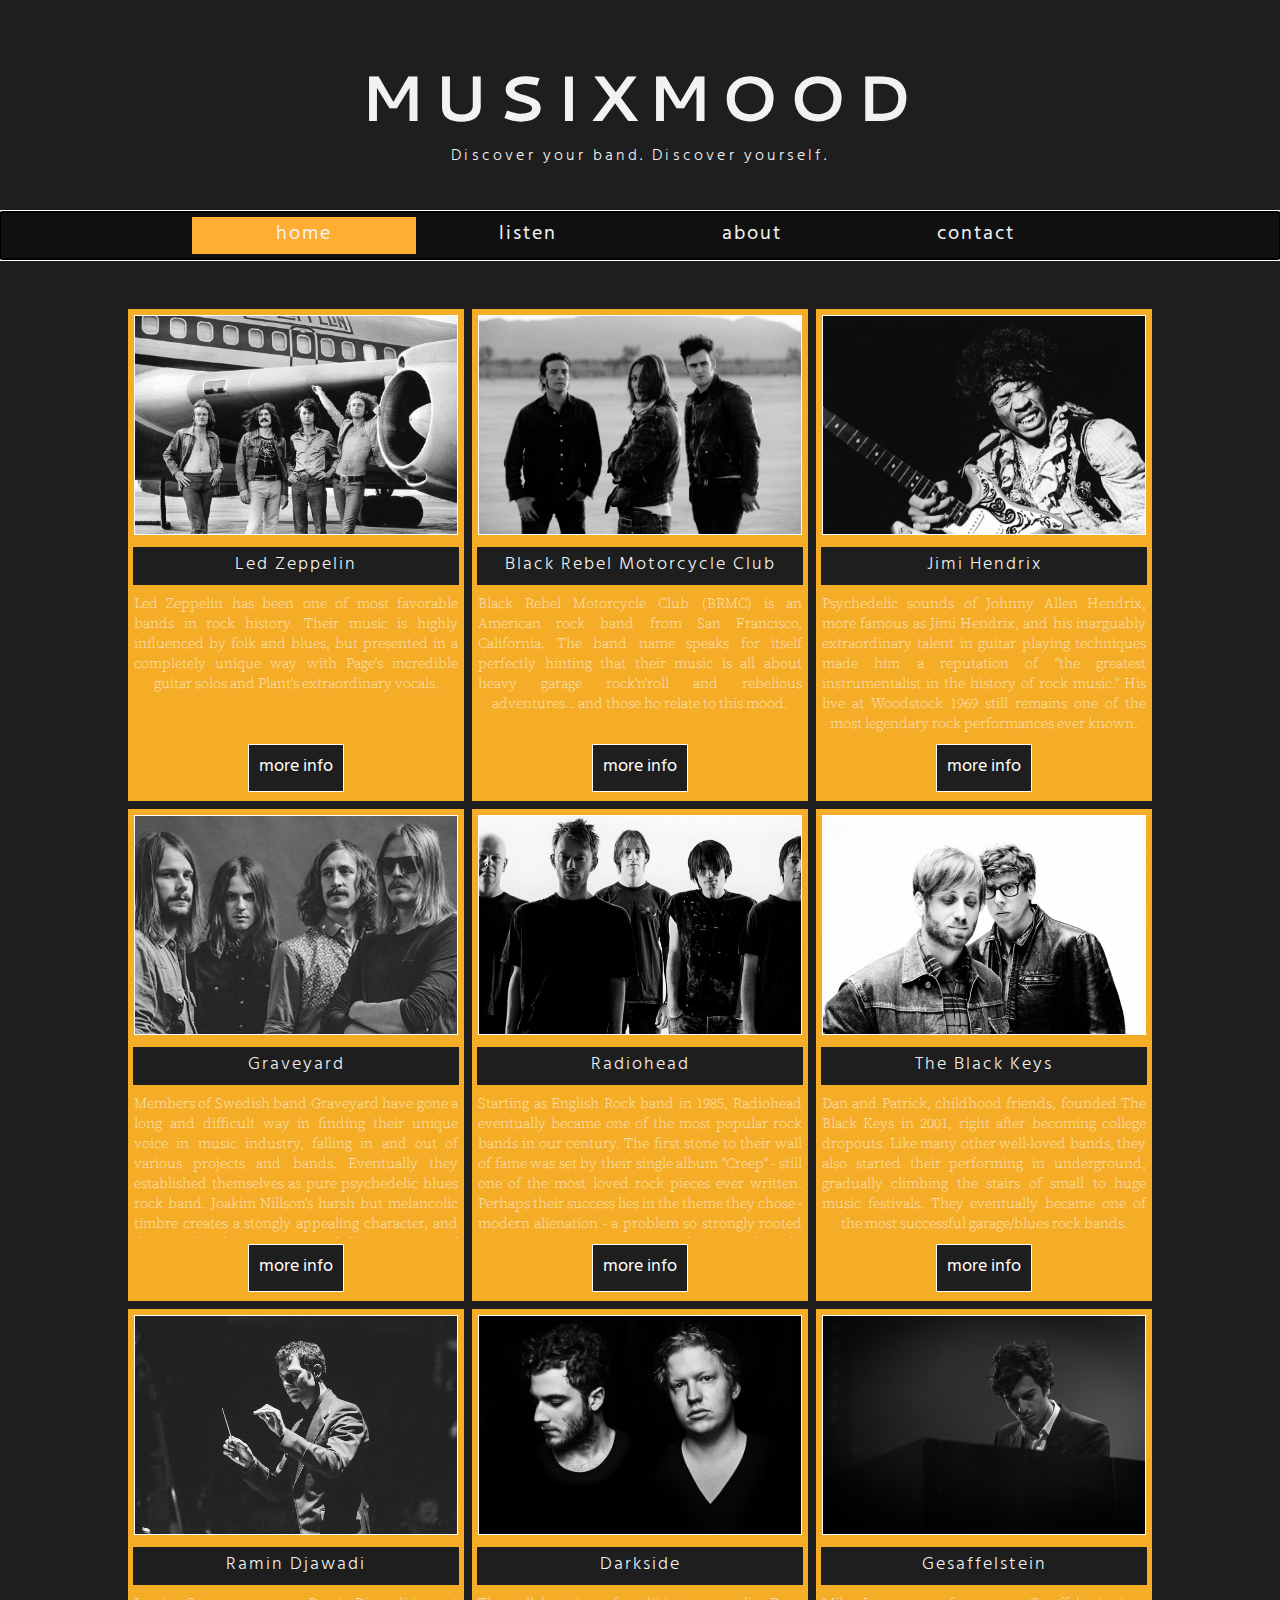
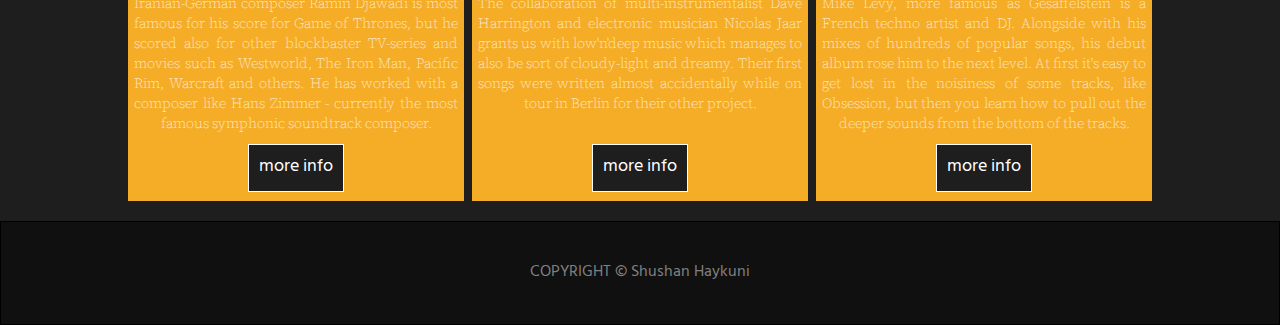
<file: My favorite artist/index.html>
<!DOCTYPE html>
<html lang="en-US">
<head>
	<!-- Required meta tags -->
	<meta charset="utf-8">
	<meta name="viewport" content="width=device-width, initial-scale=1, shrink-to-fit=no">
	<!-- CSS -->
	<link rel="stylesheet" type="text/css" href="css/style.css">
	<!-- Google fonts -->
	<link href="https://fonts.googleapis.com/css?family=Cantarell|Halant|Hind+Guntur|Pathway+Gothic+One|Source+Serif+Pro|Vollkorn" rel="stylesheet">
	<title>musixmood</title>
</head>
<body>

<header>
	<div class="top-container">
		<h1>musixmood</h1>
		<h2>Discover your band. Discover yourself.</h2>
	</div>
	<div class="navbar">
	  <ul>
		<li a class="active" href="#home">home</a>
		<li a href="https://www.youtube.com/user/shockish94/playlists?view_as=subscriber" target="_blank">listen</a>
		<li a href="#about">about</a>
		<li a href="#contact">contact</a>
	  </ul>
	</div>
</header>
	<div class="flex-container">
		<div>
			<div class="image-frame">
			<img src="photo/led-zeppelin.jpg" alt="Led Zeppelin">
			</div>
		<h3>led zeppelin</h3>
		<p>Led Zeppelin has been one of most favorable bands in rock history. Their music is highly influenced by folk and blues, but presented in a completely unique way with Page's incredible guitar solos and Plant's extraordinary vocals.</p>
      	<a href="https://en.wikipedia.org/wiki/Led_Zeppelin" target="_blank">more info</a>
		</div>
		<div>
			<div class="image-frame">
			<img src="photo/black-rebel-motorcycle-club.jpg" alt="Black Rebel Motorcycle Club">
			</div>
      	<h3>black rebel motorcycle club</h3>
      	<p>Black Rebel Motorcycle Club (BRMC) is an American rock band from San Francisco, California. The band name speaks for itself perfectly hinting that their music is all about heavy garage rock'n'roll and rebelious adventures... and those ho relate to this mood.</p>
      	<a href="https://en.wikipedia.org/wiki/Black_Rebel_Motorcycle_Club" target="_blank">more info</a>
		</div>
			<div>
      		<div class="image-frame">
        	<img src="photo/jimi-hendrix.jpg" alt="Jimi Hendrix">
      		</div>
			<h3>jimi hendrix</h3>
      		<p>Psychedelic sounds of Johnny Allen Hendrix, more famous as Jimi Hendrix, and his inarguably extraordinary talent in guitar playing techniques made him a reputation of "the greatest instrumentalist in the history of rock music." His live at Woodstock 1969 still remains one of the most legendary rock performances ever known.</p>
      		<a href="https://en.wikipedia.org/wiki/Jimi_Hendrix" target="_blank">more info</a>
    	</div>
    	<div>
    		<div class="image-frame">
     		<img src="photo/graveyard.jpg" alt="Graveyard">
  			</div> 
   			<h3>Graveyard</h3>
   			<p>Members of Swedish band Graveyard have gone a long and difficult way in finding their unique voice in music industry, falling in and out of various projects and bands. Eventually they established themselves as pure psychedelic blues rock band. Joakim Nillson's harsh but melancolic timbre creates a stongly appealing character, and throws the listener into a billowy ocean of emotions.</p>
   			<a href="https://en.wikipedia.org/wiki/Graveyard_(band)" target="_blank">more info</a>
 		</div> 
 		<div>
 			<div class="image-frame">
    		<img src="photo/radiohead.jpg" alt="Radiohead">
  			</div>
  			<h3>Radiohead</h3>
  			<p> Starting as English Rock band in 1985, Radiohead eventually became one of the most popular rock bands in our century. The first stone to their wall of fame was set by their single album "Creep" - still one of the most loved rock pieces ever written. Perhaps their success lies in the theme they chose - modern alienation - a problem so strongly rooted in contemporary society, and extraordinarily tender and multifaceted lyrics.</p>
  			<a href="https://en.wikipedia.org/wiki/Radiohead" target="_blank">more info</a>
 		</div>
 		<div>
 			<div class="image-frame">
       		<img src="photo/the-black-keys.jpg" alt="The Black Keys">
     		</div>  
     		<h3>the Black Keys</h3>
     		<p>Dan and Patrick, childhood friends, founded The Black Keys in 2001, right after becoming college dropouts. Like many other well-loved bands, they also started their performing in underground, gradually climbing the stairs of small to huge music festivals. They eventually became one of the most successful garage/blues rock bands.</p>
     		<a href="https://en.wikipedia.org/wiki/The_Black_Keys" target="_blank">more info</a>
 		</div>
 		<div>
 			<div class="image-frame">
   			<img src="photo/ramin-djawadi.jpg" alt="Ramin Djawadi">
 			</div>  
 			<h3>Ramin Djawadi</h3>
 			<p>Iranian-German composer Ramin Djawadi is most famous for his score for Game of Thrones, but he scored also for other blockbaster TV-series and movies such as Westworld, The Iron Man, Pacific Rim, Warcraft and others. He has worked with a composer like Hans Zimmer - currently the most famous symphonic soundtrack composer.</p>
 			<a href="https://en.wikipedia.org/wiki/Ramin_Djawadi" target="_blank">more info</a>
 		</div>
 		<div>
 			<div class="image-frame">
   			<img src="photo/darkside.jpg" alt="Darkside">
 			</div>
 			<h3>Darkside</h3>
 			<p>The collaboration of multi-instrumentalist Dave Harrington and electronic musician Nicolas Jaar grants us with low'n'deep music which manages to also be sort of cloudy-light and dreamy. Their first songs were written almost accidentally while on tour in Berlin for their other project.</p>
 			<a href="https://en.wikipedia.org/wiki/Darkside_(band)" target="_blank">more info</a>
 		</div>
 		<div>
 			<div class="image-frame">
    		<img src="photo/gesaffelstein.jpg" alt="Gesaffelstein">
  			</div>
  			<h3>Gesaffelstein</h3>
  			<p>Mike Levy, more famous as Gesaffelstein is a French techno artist and DJ. Alongside with his mixes of hundreds of popular songs, his debut album rose him to the next level. At first it's easy to get lost in the noisiness of some tracks, like Obsession, but then you learn how to pull out the deeper sounds from the bottom of the tracks.</p>
  			<a href="https://en.wikipedia.org/wiki/Gesaffelstein" target="_blank">more info</a>
 		</div>		
	</div>
	<footer>
		<p>COPYRIGHT © Shushan Haykuni</p>
	</footer>
</body>
</html>
</file>
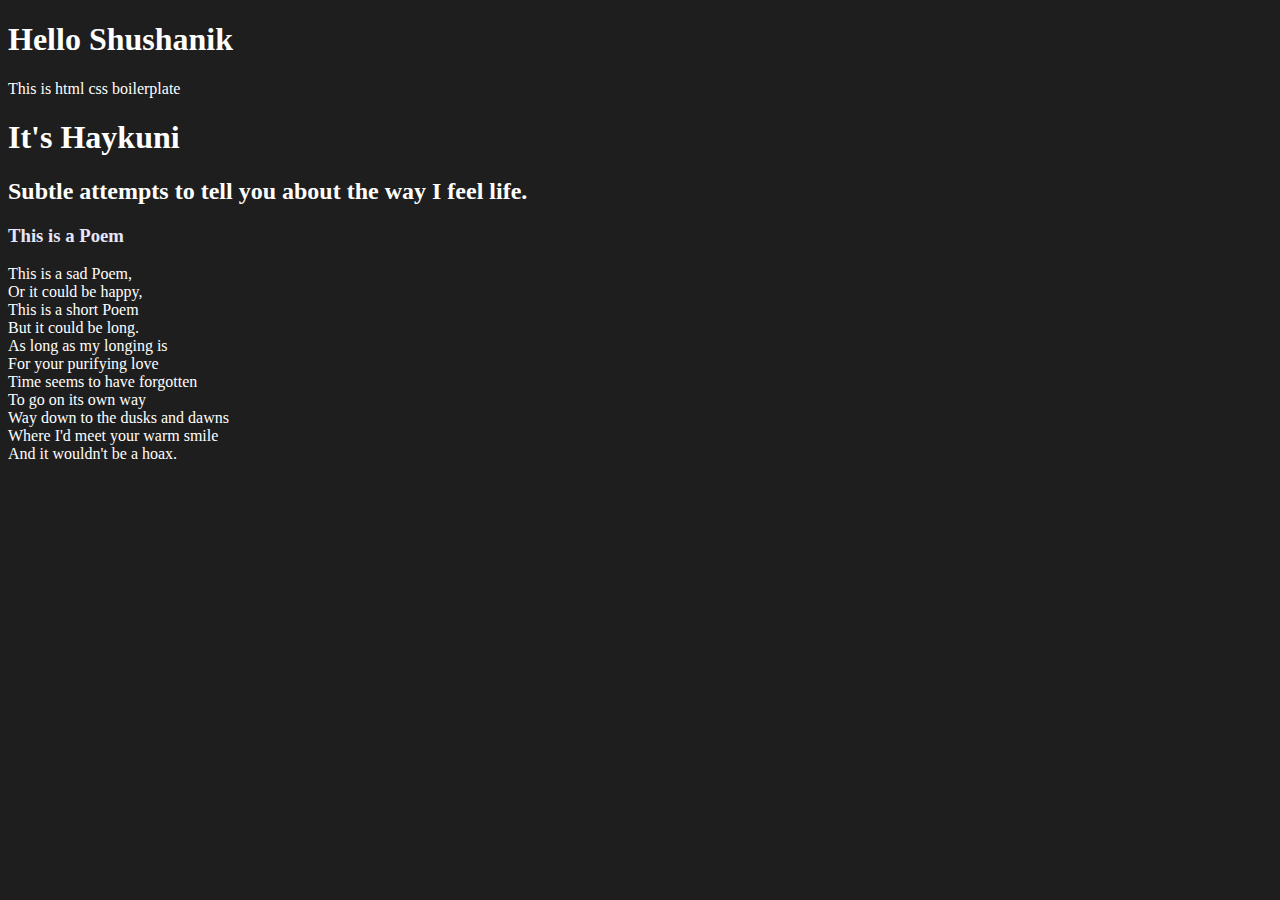
<file: random-html-css/index.html>
<!DOCTYPE html>
<html lang="en">
<head>
	<!-- Required meta tags -->
	<title>Shushanik</title>
	<meta charset="utf-8">
	<meta name="viewport" content="width=device-width, initial-scale=1, shrink-to-fit=no">

	<!-- CSS -->
	<link rel="stylesheet" href="css/styles.css" >
</head>

<body>
 <h1>Hello Shushanik</h1>
 <p>This is html css boilerplate</p>

	<h1>It's Haykuni</h1>
	<h2>Subtle attempts to tell you about the way I feel life.</h2>

	<h3>This is a Poem</h3>
	<p> This is a sad Poem, <br>
		Or it could be happy, <br>
		This is a short Poem <br>
		But it could be long. <br>
		As long as my longing is <br>
		For your purifying love <br>
		Time seems to have forgotten <br>
		To go on its own way <br>
		Way down to the dusks and dawns <br>
		Where I'd meet your warm smile <br>
		And it wouldn't be a hoax. <br>
	</p>

</body>
</html>
</file>
<file: My favorite artist/css/style.css>
* {
	box-sizing: border-box;
}
body {
	background-color: #1e1e1e;
	margin: 0;
}
.top-container {
	padding: 30px;
	margin: 0;
	align-items: center;
	justify-content: center;
}
.navbar {
	display: inline;
	background-color: #0e0e0ecf;
	text-align: center;
	outline-style: auto;
	outline-color: black;
}
ul {
	display: flex;
	align-items: center;
	margin: 0;
	padding: 5px;
	padding-left: 12em;
	padding-right: 12rem;
	background-color: #0e0e0ecf;
}
.navbar li {
	display: inline;
	list-style-type: none;
	color: #f2f2f2;
	font-size: 20px;
	font-family: Hind guntur, sans-serif;
	letter-spacing: 2px;
	text-align: center;
	width: 100%;
	justify-content: space-around;
}
.navbar li:hover {
	background-color: #e6e6e6;
	color: #1e1e1e;
}
.navbar li.active {
	background-color: #ffad33;
	color: #f2f2f2;
}
h1 {
	display: block;
	width: 100%;
	margin: 0;
	margin-top: 1.3rem;
	color: #f2f2f2;
	font-family: Cantarell, sans-serif;
	text-align: center;
	letter-spacing: 0.6rem;
	font-size: 4rem;
	text-transform: uppercase;
}
h2 {
	margin: 0;
	color: #f2f2f2;
	text-align: center;
	font-family: hind guntur, sans-serif;
	font-weight: lighter;
	font-size: 1rem;
	letter-spacing: 0.2rem;
	padding-bottom: 10px;
	width: 100%;
}
.flex-container {
	padding-top: 50px;
	padding-right: 10%;
	padding-left: 10%;
	display: grid;
	grid-template-columns: repeat(auto-fit, minmax(300px, 1fr));
	grid-gap: 8px;
}
.flex-container > div {
	background-color: #f5ad28;
	text-align: center;
	font-family: sans-serif;
	color: white;
	font-size: 30px;
	padding-bottom: 1rem;
}
.flex-container p {
	height: 145px;
	overflow: hidden;
	text-overflow: ellipsis;
	font-size: 14px;
	font-family: source serif pro, serif;
	font-weight: lighter;
	margin: 6px;
	margin-top: 8px;
	text-align: justify;
	text-align-last: center;
}
.flex-container a {
	font-size: 18px;
	font-family: hind guntur, sans-serif;
	background-color: #1e1e1e;
	padding: 10px;
	padding-top: 6px;
	padding-bottom: 6px;
	text-decoration: none;
	color: white;
	border: solid white;
	border-width: 1px;
}
.flex-container a:hover {
	background-color: #f2f2f2;
	color: #1e1e1e;
	border: solid 1px;
	border-color: #1e1e1e;
}

.image-frame {
	padding: 6px;
	padding-bottom: 0;
}
img {
	width: 100%;
	object-fit: cover;
	height: 220px;
	border: solid white;
	border-width: 1px;
	margin: 0;
}
h3 {
	color: #f2f2f2;
	letter-spacing: 2px;
	margin: 5px;
	padding: 2px;
	font-family: hind guntur, sans-serif;
	font-weight: lighter;
	font-size: 18px;
	text-align: center;
	background-color: #1e1e1e;
	text-transform: capitalize;
}
footer {
	border: solid black 1px;
	padding: 20px;
	margin-top: 20px;
	width: 100%;
	background-color: #0e0e0ecf;
	color: #808080;
	font-size: 16px;
	font-family: hind guntur, sans-serif;
	text-align: center;
	justify-content: center;
}
/*@media only screen and (max-width: 768px) {
	.flex-container {
		grid-template-columns: repeat(2, 1fr);
	}
}*/
@media only screen and (max-width: 414px) {
	/*.flex-container {
		grid-template-columns: repeat(1, 1fr);
		padding: 5%;
	}
*/
	h1 {
		font-size: 2.5rem;
	}
	ul {
		width: 100%;
		padding: 10px;
	}
}
@media only screen and (max-width: 375px) {
	/*	.flex-container	{
		grid-template-columns: repeat(1, 1fr);
		padding: 5%;
	}*/
	h1 {
		font-size: 36px;
		text-align: center;
		width: 100%;
	}
	ul {
		width: 100%;
		padding: 2%;
	}
	.top-container {
		padding: 10px;
		align-items: center;
	}
}
</file>
<file: random-html-css/css/styles.css>
body {
	background-color: #1e1e1e;
}
h1	{
	color: white;
}
h2	{
	color: white;
}
h3	{
	color: lavender;
}
p	{
	color: white;
}
</file>
